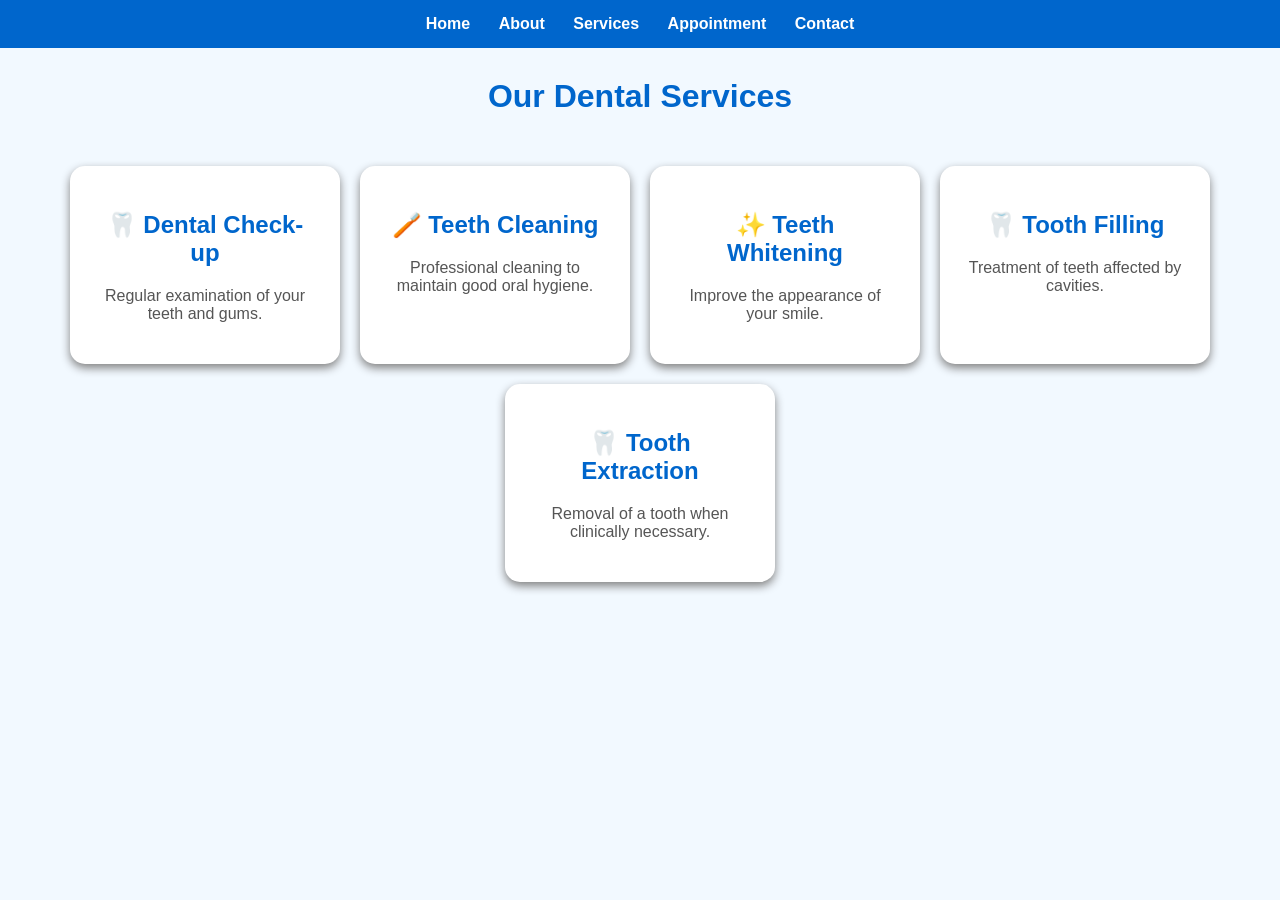
<file: services.html>
<!DOCTYPE html>
<html>

<head>
    <title>Dental Services</title>

    <style>
        body {
            font-family: Arial;
            background-color: #f2f9ff;
            margin: 0;
            text-align: center;
        }

        nav {
            background-color: #0066cc;
            padding: 15px;
        }

        nav a {
            color: white;
            text-decoration: none;
            margin: 0 12px;
            font-weight: bold;
        }

        h1 {
            color: #0066cc;
            margin-top: 30px;
        }

        .services {
            display: flex;
            justify-content: center;
            gap: 20px;
            flex-wrap: wrap;
            padding: 30px;
        }

        .card {
            background-color: white;
            width: 220px;
            padding: 25px;
            border-radius: 15px;
            box-shadow: 0 4px 10px gray;
        }

        .card h2 {
            color: #0066cc;
        }

        .card p {
            color: #555;
        }
    </style>
</head>

<body>

    <nav>
        <a href="index.html">Home</a>
        <a href="about.html">About</a>
        <a href="services.html">Services</a>
        <a href="appointment.html">Appointment</a>
        <a href="contact.html">Contact</a>
    </nav>

    <h1>Our Dental Services</h1>

    <div class="services">

        <div class="card">
            <h2>🦷 Dental Check-up</h2>
            <p>Regular examination of your teeth and gums.</p>
        </div>

        <div class="card">
            <h2>🪥 Teeth Cleaning</h2>
            <p>Professional cleaning to maintain good oral hygiene.</p>
        </div>

        <div class="card">
            <h2>✨ Teeth Whitening</h2>
            <p>Improve the appearance of your smile.</p>
        </div>

        <div class="card">
            <h2>🦷 Tooth Filling</h2>
            <p>Treatment of teeth affected by cavities.</p>
        </div>

        <div class="card">
            <h2>🦷 Tooth Extraction</h2>
            <p>Removal of a tooth when clinically necessary.</p>
        </div>

    </div>

</body>

</html>
</file>
